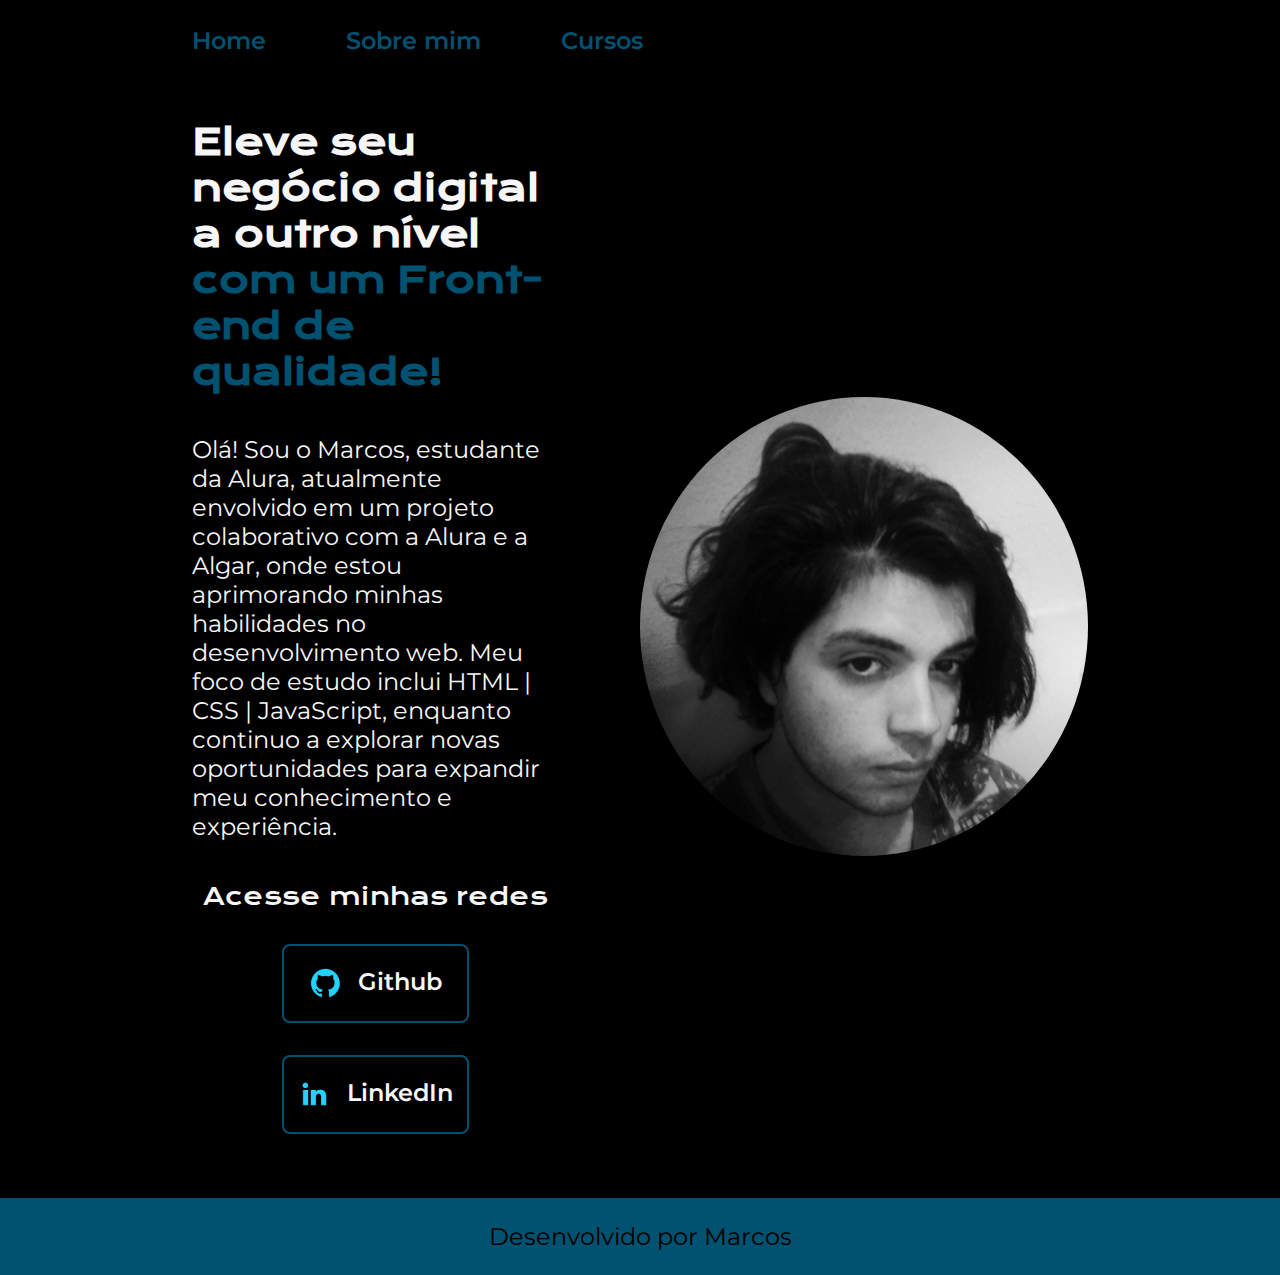
<file: index.html>
<!DOCTYPE html>
<html lang="pt-br">
<head>
    <meta charset="UTF-8">
    <meta name="viewport" content="width=device-width, initial-scale=1.0">
    <title>Portfolio</title>
    <link rel="stylesheet" href="./style/style.css ">
</head>
<body>
    <header class="cabecalho">
        <nav class="cabecalho__menu">
            <a class="cabecalho__menu__links" href="index.html">Home</a>
            <a class="cabecalho__menu__links" href="about.html">Sobre mim</a>
            <a class="cabecalho__menu__links" href="cursos.html"> Cursos</a>
        </nav>
    </header>
    <main class="apresentacao">
        <section class="apresentacao__conteudo">
            <h1 class="apresentacao__conteudo__titulo">Eleve seu negócio digital a outro nível <strong class="titulo-destaque"> com um Front-end de qualidade!</strong></h1>
            <p class="apresentacao__conteudo__texto">Olá! Sou o Marcos, estudante da Alura, atualmente envolvido em um projeto colaborativo com a Alura e a Algar, onde estou aprimorando minhas habilidades no desenvolvimento web. Meu foco de estudo inclui HTML | CSS | JavaScript, enquanto continuo a explorar novas oportunidades para expandir meu conhecimento e experiência.</p>
                <div class="apresentacao__links">
                    <h2 class="apresentacao__links__subtitulo">Acesse minhas redes</h2>
                        <a  class="apresentacao__links__navegacao" target="_blank" href="https://github.com/marcosvinidev">
                            <img src="./assets/githubmarcos.png">
                            Github
                        </a>
                        <a  class="apresentacao__links__navegacao" target="_blank" href="https://www.linkedin.com/in/marcos-vinicius-pereira-gon%C3%A7alves-687a91150/">
                            <img src="./assets/linkedinmarcos.png">
                            LinkedIn
                        </a>    
                        
                    </a>
                </div>
        </section>
        <img class="tamanho__foto" src="./assets/foto site.jpg" alt="minha foto">
    
    </main>
    <footer class="rodape">
        <p>Desenvolvido por Marcos</p>
    </footer>
</body>
</html>
</file>
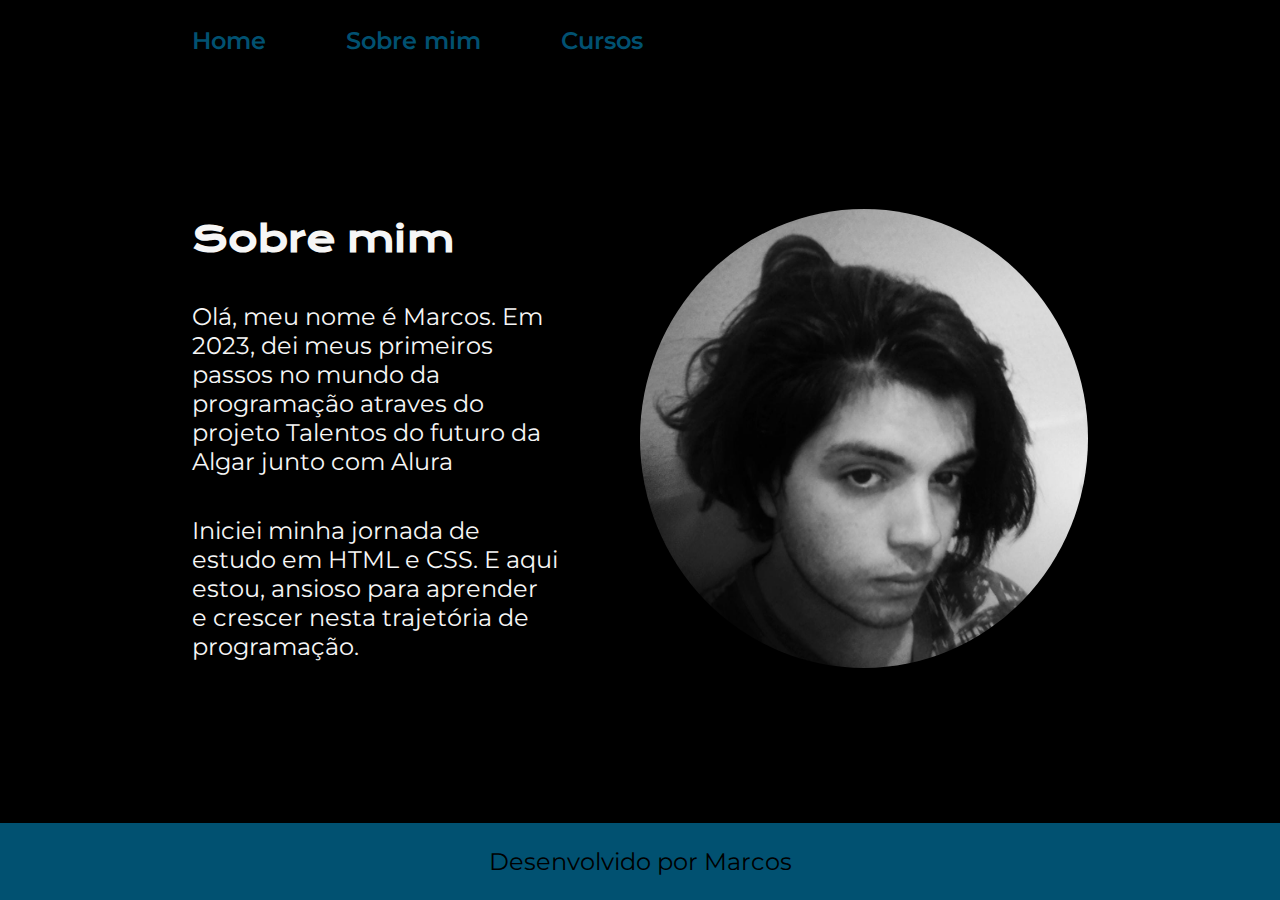
<file: about.html>
<!DOCTYPE html>
<html lang="pt-br">
<head>
    <meta charset="UTF-8">
    <meta name="viewport" content="width=device-width, initial-scale=1.0">
    <title>Sobre mim </title>
    <link rel="stylesheet" href="./style/style.css">
</head>
<body>
    <header class="cabecalho">
        <nav class="cabecalho__menu">
            <a class="cabecalho__menu__links" href="index.html">Home</a>
            <a class="cabecalho__menu__links" href="about.html">Sobre mim</a>
            <a class="cabecalho__menu__links" href="cursos.html"> Cursos</a>
        </nav>
    </header>
    <main class="apresentacao">
        <section class="apresentacao__conteudo">
            <h1 class="apresentacao__conteudo__titulo">Sobre mim</h1>
            <p class="apresentacao__conteudo__texto">Olá, meu nome é Marcos. Em 2023, dei meus primeiros passos no mundo da programação atraves do projeto Talentos do futuro da Algar junto com Alura</p>
            <p class="apresentacao__conteudo__texto"> Iniciei minha jornada de estudo em HTML e CSS. E aqui estou, ansioso para aprender e crescer nesta trajetória de programação.</p>
        </section>
        <img class="tamanho__foto" src="./assets/foto site.jpg" alt="minha foto">
    </main>
    <footer class="rodape">
        <p>Desenvolvido por Marcos</p>
    </footer>
</body>
</html>
</file>
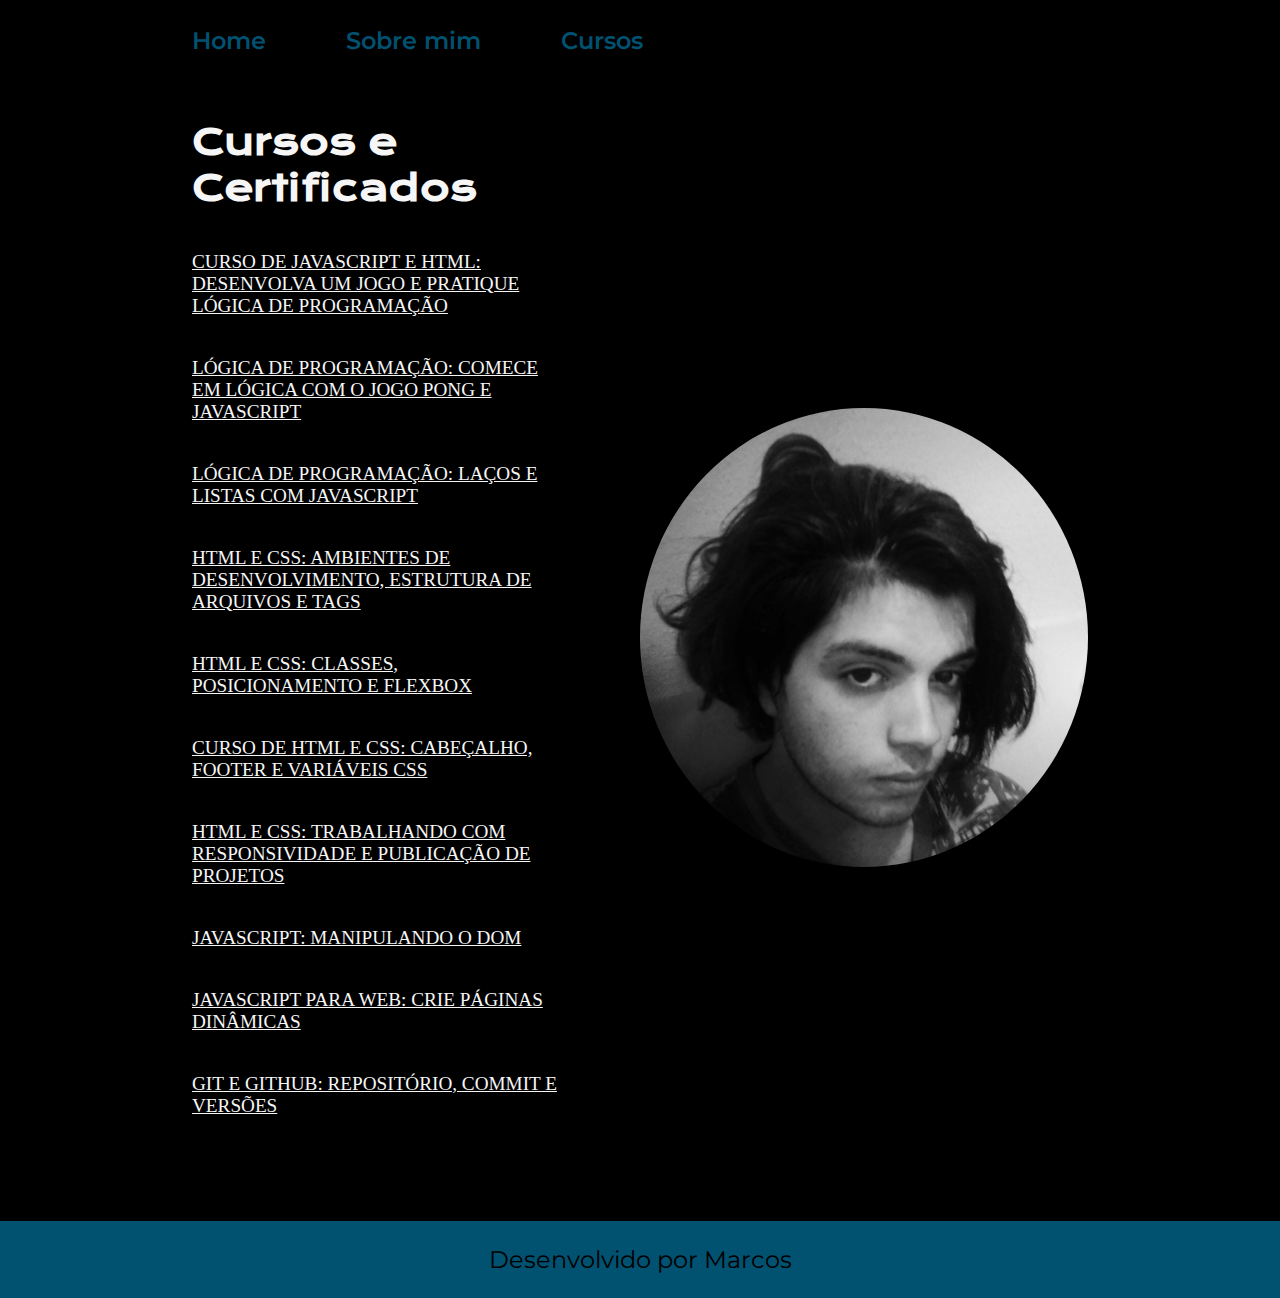
<file: cursos.html>
<!DOCTYPE html>
<html lang="pt-br">
<head>
    <meta charset="UTF-8">
    <meta name="viewport" content="width=device-width, initial-scale=1.0">
    <title>Sobre mim </title>
    <link rel="stylesheet" href="./style/style.css">
</head>
<body>
    <header class="cabecalho">
        <nav class="cabecalho__menu">
            <a class="cabecalho__menu__links" href="index.html">Home</a>
            <a class="cabecalho__menu__links" href="about.html">Sobre mim</a>
            <a class="cabecalho__menu__links" href="cursos.html"> Cursos</a>
        </nav>
    </header>
    <main class="apresentacao">
        <section class="apresentacao__conteudo">
            <h1 class="apresentacao__conteudo__titulo">Cursos e Certificados</h1>
            <a class="cursos__certificados" target="_blank" href="certificados/Marcos Vinicius Pereira Gonçalves - Curso JavaScript e HTML_ desenvolva um jogo e pratique lógica de programação - Alura.pdf">Curso de JavaScript e HTML: desenvolva um jogo e pratique lógica de programação</a>

            <a class="cursos__certificados" target="_blank" href="certificados/Marcos Vinicius Pereira Gonçalves - Curso Lógica de programação_ comece em lógica com o jogo Pong e JavaScript - Alura.pdf">Lógica de programação: comece em lógica com o jogo Pong e JavaScript </a>

            <a class="cursos__certificados" target="_blank" href="certificados/Marcos Vinicius Pereira Gonçalves - Curso Lógica de programação_ laços e listas com JavaScript - Alura.pdf"> Lógica de programação: laços e listas com JavaScript</a>

            <a class="cursos__certificados" target="_blank" href="certificados/Marcos Vinicius Pereira Gonçalves - Curso HTML e CSS_ ambientes de desenvolvimento, estrutura de arquivos e tags - Alura.pdf">HTML e CSS: ambientes de desenvolvimento, estrutura de arquivos e tags </a>

            <a class="cursos__certificados" target="_blank" href="certificados/Marcos Vinicius Pereira Gonçalves - Curso HTML e CSS_ Classes, posicionamento e Flexbox - Alura.pdf"> HTML e CSS: Classes, posicionamento e Flexbox</a>

            <a class="cursos__certificados" target="_blank" href="certificados/Marcos Vinicius Pereira Gonçalves - Curso HTML e CSS_ cabeçalho, footer e variáveis CSS - Alura.pdf">Curso de HTML e CSS: cabeçalho, footer e variáveis CSS</a>

            <a class="cursos__certificados" target="_blank" href="certificados/Marcos Vinicius Pereira Gonçalves - Curso HTML e CSS_ trabalhando com responsividade e publicação de projetos - Alura.pdf">HTML E CSS: TRABALHANDO COM RESPONSIVIDADE E PUBLICAÇÃO DE PROJETOS </a>

            <a class="cursos__certificados" target="_blank" href="certificados/Marcos Vinicius Pereira Gonçalves - Curso JavaScript_ manipulando o DOM - Alura.pdf">JAVASCRIPT: MANIPULANDO O DOM </a>

            <a class="cursos__certificados" target="_blank" href="certificados/Marcos Vinicius Pereira Gonçalves - Curso JavaScript para Web_ Crie páginas dinâmicas - Alura.pdf">JAVASCRIPT PARA WEB: CRIE PÁGINAS DINÂMICAS </a>

            <a class="cursos__certificados" target="_blank" href="certificados/Marcos Vinicius Pereira Gonçalves - Curso Lógica de programação_ laços e listas com JavaScript - Alura.pdf">GIT E GITHUB: REPOSITÓRIO, COMMIT E VERSÕES </a>

            <a class="cursos__certificados" href=""> </a>



        </section>
        <img class="tamanho__foto" src="./assets/foto site.jpg" alt="minha foto">
    </main>
    <footer class="rodape">
        <p>Desenvolvido por Marcos</p>
    </footer>
</body>
</html>
</file>
<file: style/style.css>
@import url('https://fonts.googleapis.com/css2?family=Krona+One&family=Montserrat:wght@400;600&display=swap');

:root{
    --cor-primaria: #000000;
    --cor-secundaria:#f6f6f6;
    --cor-tercearia: #015171;
    --cor-hover: #272727;

    --fonte-primaria: 'Krona one', sans-serif;
    --fonte-secundaria:'Montserrat', sans-serif ;
}



*{ 
    margin: 0 ;
    padding: 0;

}
body {
    height: 100vh;
    box-sizing: border-box; 
    background-color:var(--cor-primaria);
    color: var(--cor-secundaria);
    display: flex;
    flex-direction: column;
    justify-content: space-between;
}
.cabecalho{
        padding: 2% 0% 0% 15% ;
}
.cabecalho__menu{
    display: flex;
    gap: 80px;
}
.cabecalho__menu__links{
    font-family:var(--fonte-secundaria);
    font-size: 1.5rem;
    font-weight: 600;
    color: var(--cor-tercearia);
    text-decoration: none;
    
}
.cabecalho__menu__links:hover{
    border-bottom: 1px solid var(--cor-tercearia) ;
    
}

.titulo-destaque {
    color:var(--cor-tercearia);
}

.cursos__certificados{
    font-size: 1.2rem;
    font-style: underline;
    text-transform: uppercase;
    color: var(--cor-secundaria)

    
}
.cursos__certificados:hover{
    color: var(--cor-tercearia);
   
}
.apresentacao {
    padding: 5% 15%;
    display: flex;
    align-items: center;
    justify-content: space-between;
    gap: 82px;
}
.tamanho__foto{
    max-width: 500px;
    border-radius: 50%;
    width: 50%;
    animation: 3;
}
.apresentacao__conteudo{
    width: 50%;
    display: flex;
    flex-direction: column;
    gap: 40px;
}
.apresentacao__conteudo__titulo{
    font-size: 2.25rem;
    font-family: var(--fonte-primaria);
}

.apresentacao__conteudo__texto{
    font-size: 1.5rem;
    font-family: var(--fonte-secundaria);
}
.apresentacao__links{
    display: flex;
    flex-direction: column;
    justify-content: space-between;
    align-items: center;
    gap: 32px   ;
}
.apresentacao__links__subtitulo{
    font-family:var(--fonte-primaria);
    font-weight: 400;
    font: size 1.5rem;
}
.apresentacao__links__navegacao{
    border: 2px solid var(--cor-tercearia);
    display: flex;
    justify-content: center;
    gap: 16px;
    width: 50%;
    text-align: center;
    border-radius: 8px;
    font-size: 1.5rem;
    font-weight: 600;
    padding: 21.5px 0;
    text-decoration: none;
    color: var(--cor-secundaria) ;
    font-family: var(--fonte-secundaria);

}
.apresentacao__links__navegacao:hover{
    background-color: var(--cor-hover);
    padding: 3%;
}

.rodape{
    padding: 24px;
    color: var(--cor-primaria); 
    background-color: var(--cor-tercearia);
    text-align: center;
    font-family:var(--fonte-secundaria);
    font-size: 1.5rem;
    font-weight: 400;
}

@media(max-width: 1200px){
    .cabecalho{
    padding: 10%;
   }
   .cabecalho__menu{
    justify-content: center;
   }
    .apresentacao{
        flex-direction: column-reverse;
        padding: 5%;
    }
    .apresentacao__conteudo{
        width: auto;
    }
    .apresentacao__conteudo__texto{
        font-size: 1.1rem;
    }
    .apresentacao__conteudo__titulo{
        font-size: 1.5rem;
    }
    
}
</file>
